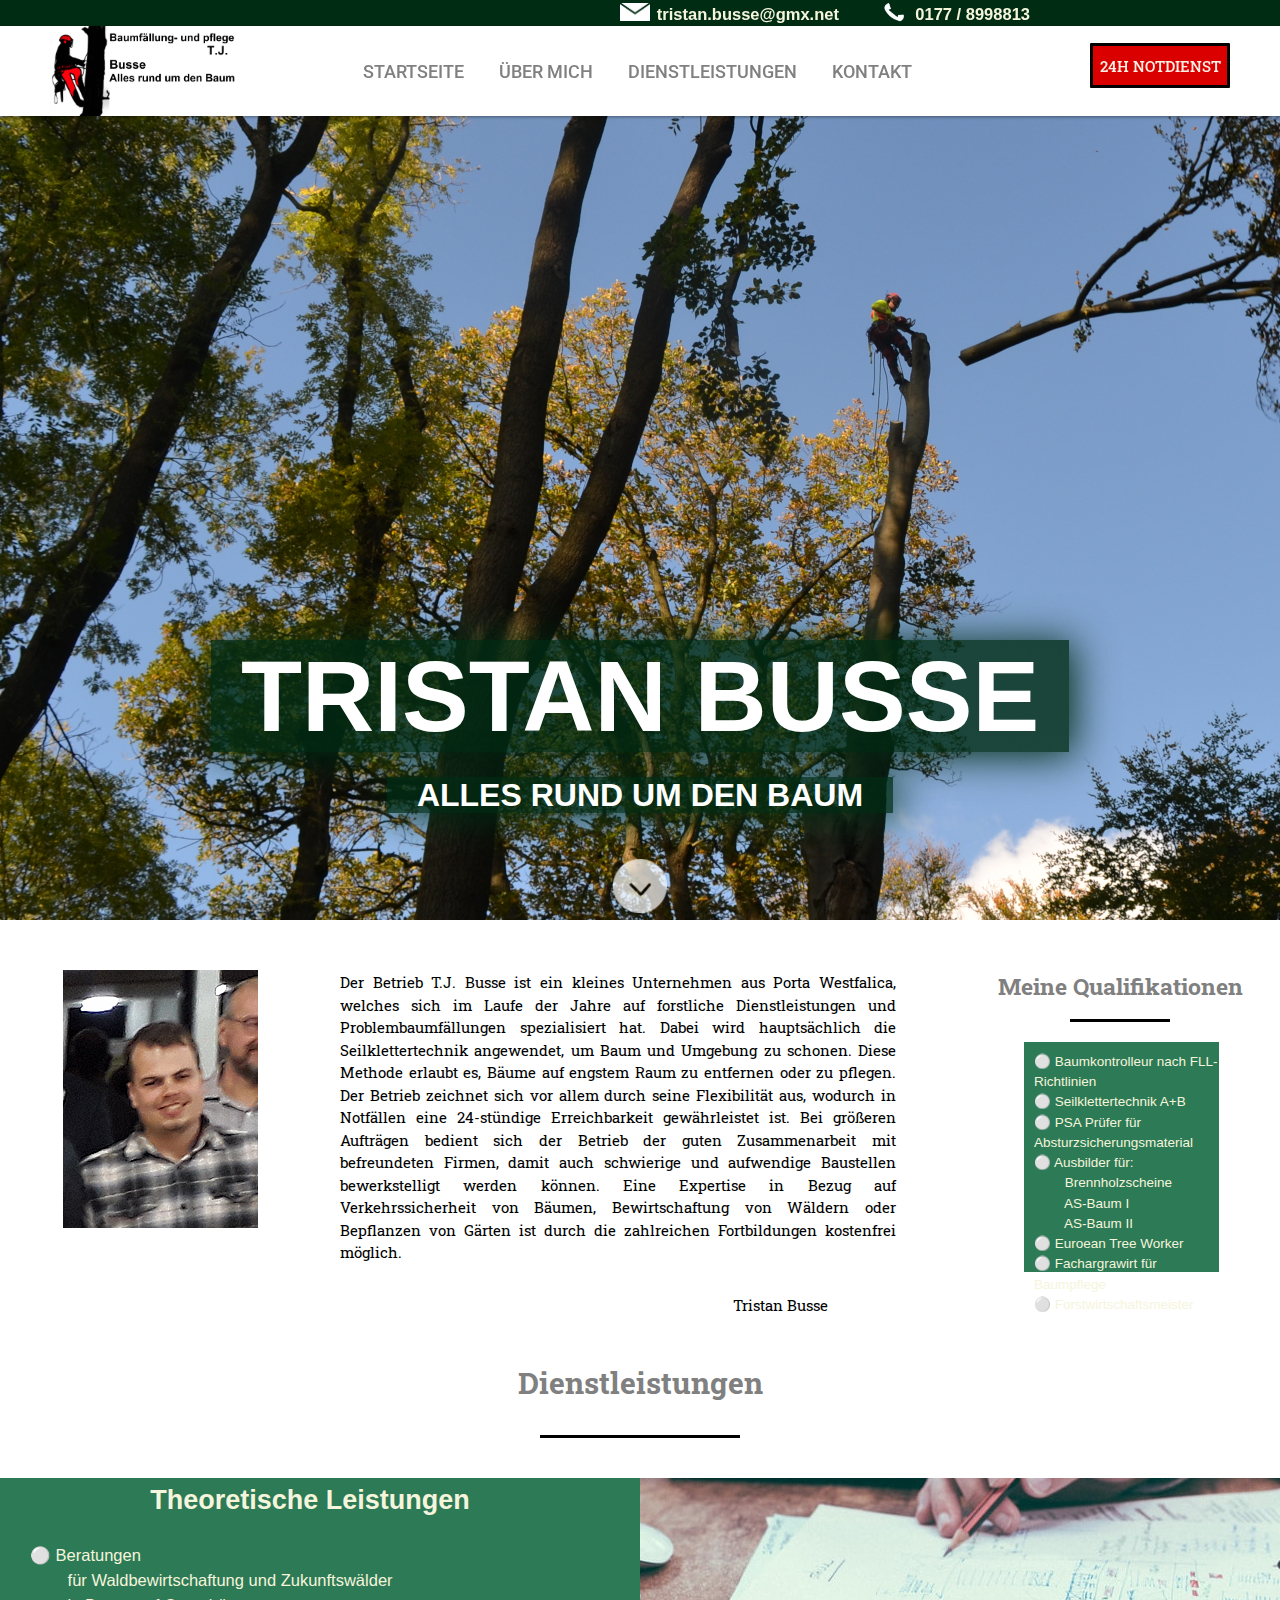
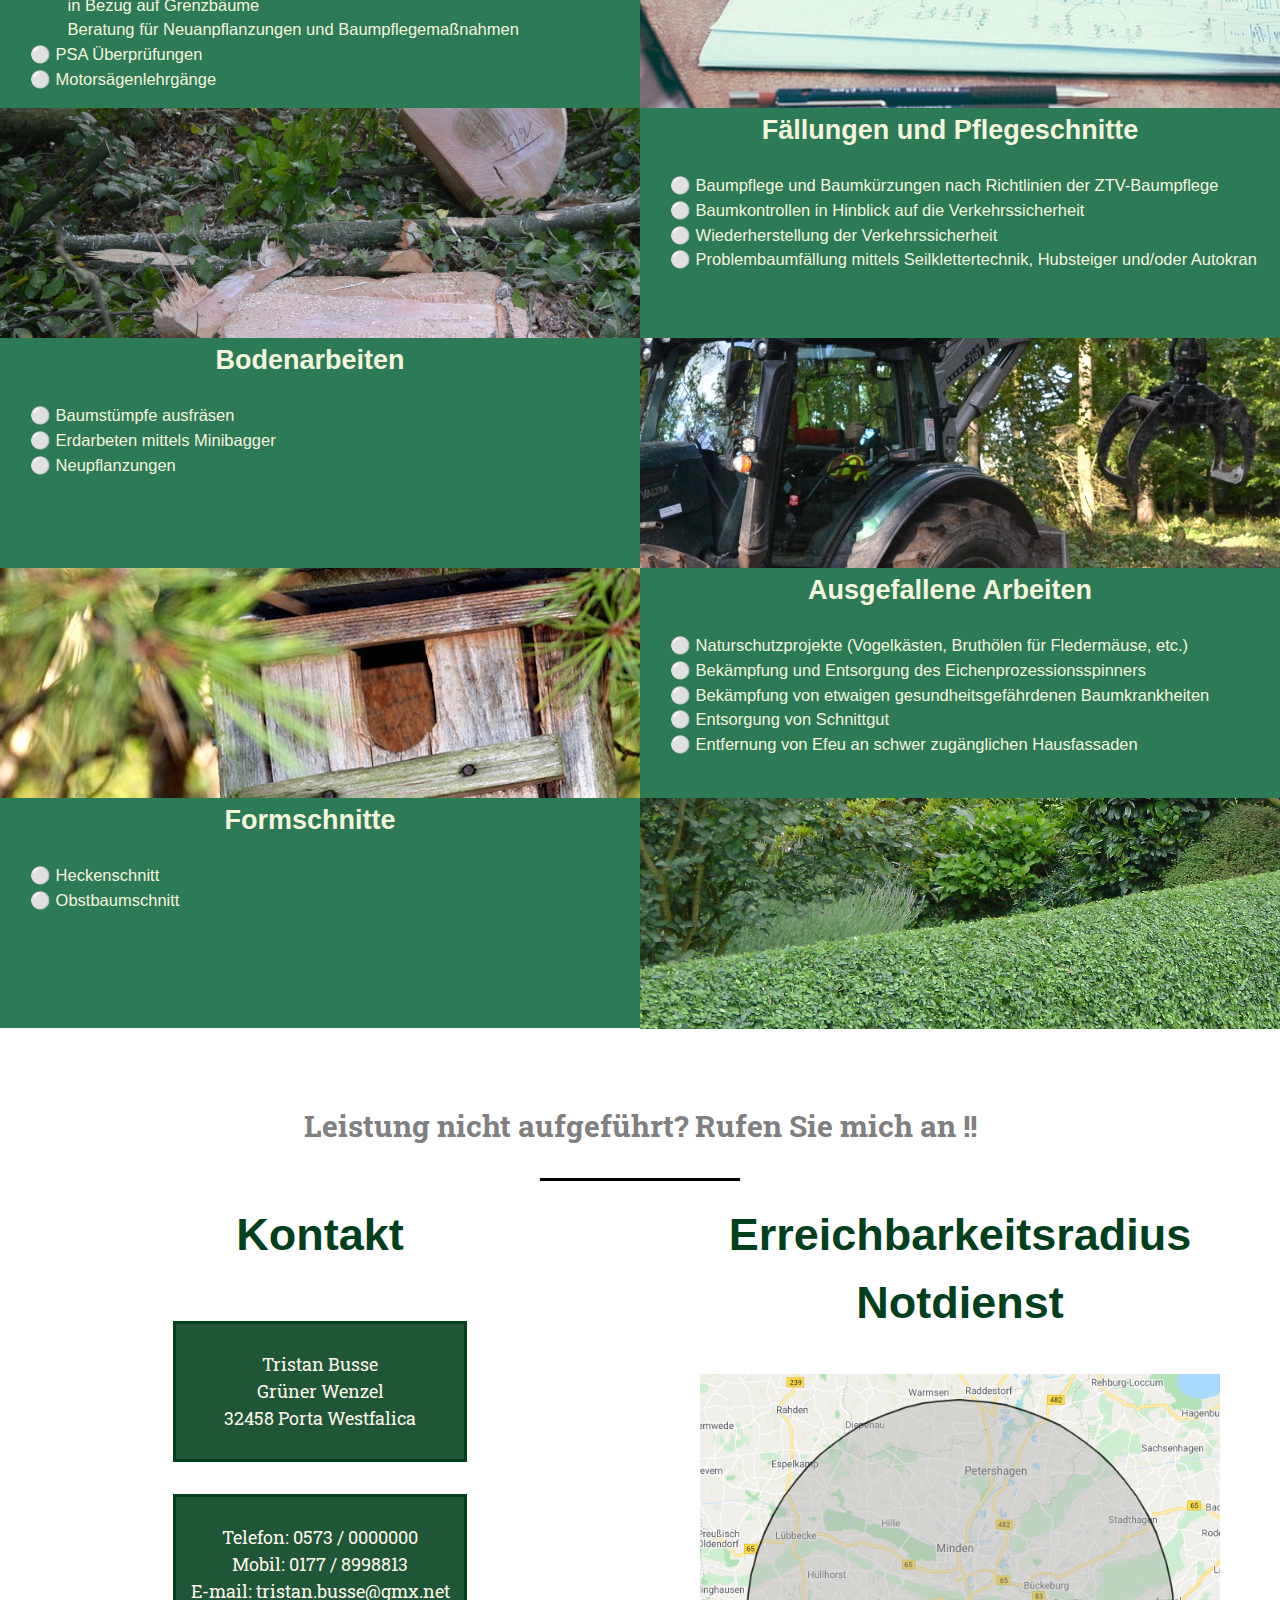
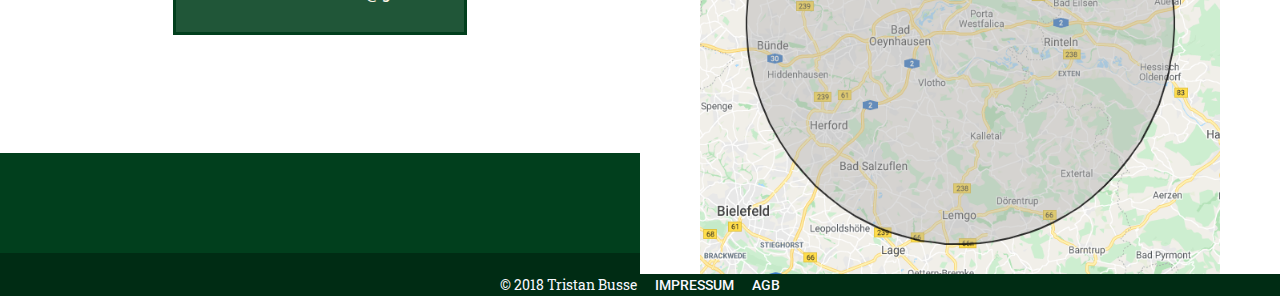
<file: v2/index.html>
<!DOCTYPE html>
<html>
    <head>
        <title>Tristan Busse | Baumkletterer </title>
        <meta charset="utf-8">
        <meta name="viewport" content="width=device-width, initial-scale=1.0">
        <link rel="stylesheet" type="text/css" href="style.css">
        <link rel="stylesheet" href="https://www.w3schools.com/w3css/4/w3.css">
        <!-- <script src="myscripts.js"></script> -->
        <link href="https://fonts.googleapis.com/css?family=Roboto:500" rel="stylesheet">
        <link href="https://fonts.googleapis.com/css?family=Roboto+Slab" rel="stylesheet">


    </head>

    <body>
        <header class=head2>
            <div id="Telefon" style="float:right">
              <p style="margin-right: 250px;"> <b>0177 / 8998813</b> </p>
            </div>

            <div id="HeadId2">
              <a >
                  <img src="TelephoneW.png" alt="TelefonIcon" style="width:20px; height:20px">
              </a>


            </div>
          
            <div id="Telefon" style="float:right">
              <p style="margin-right: 40px;"> <b>tristan.busse@gmx.net</b> </p>
            </div>

            <div id="HeadId2" >
              <a >
                  <img src="mail2.png" alt="MailIcon" style="width:30px; height:18px">
              </a>


            </div>


        </header>
        <!--- (1) Header Bild oben links ----------------------------------------------->
        <header>
            <div id="HeadId" style="margin-top: 0px;">
                <a href= "#MainPageId">
                    <img src="Logo.png" alt="TJ Busse Logo" style="width:189px; height:90px; ">
                    <!--rgba(0,0,0,0.4); -->
                    
                </a>
            </div>

            <div id="HeadId3">
              <a href="#KontaktId">
                <p style="color: linen;">24h Notdienst</p>
              </div>

            <!--- (1) Navigationszeile oben rechts ------------------------------------------>

            <nav id="NavId">
                <ul>
                  <li><a href="index.html">Startseite</a></li>
                  <li><a href="Vorstellung.html">Über mich</a></li>
                  <li><a href="Dienstleistungen.html">Dienstleistungen</a></li>
                  <li><a href="index.html#KontaktId">Kontakt</a></li>
                </ul>
            </nav>


        </header>

        <!---(1) Main -------------------------------------------------------------------->
        <section id="MainPageId">
          <hr class="invisible">
           <h1 > <b style="box-shadow: 4px 3px 40px 1px rgb(0, 44, 20); background: rgba(0,44,20, 0.8)  ; padding-left: 30px; padding-right: 30px;">Tristan Busse</b> </h1> 
          <h2 style="font-size: xx-large; "> <b style="box-shadow: 4px 3px 40px 1px rgb(0, 44, 20); background: rgba(0,44,20, 0.8)  ; padding-left: 30px; padding-right: 30px;">Alles rund um den Baum </b> </b></h2> 
          <a href="#aboutId">
              <img src="pfeil.png" alt="Pfeil">
          </a>
        </section>

        <!---(2) Personenvorstellung ------------------------------------------------------>
        <section id="aboutId" class=box  style="padding-top: 50px;">
        <!--  <h3 style="padding-top: 1px;"> Über mich </h3> -->

          <div class=boxWhite style="width:25%;">
            <img src="forstCrop.jpg" alt="bobross">
          </div>

          <div class=boxWhite style="width:45%" >
            <p style="margin-top: 1px;margin-left:20px;text-align: justify;">Der Betrieb T.J. Busse ist ein kleines Unternehmen aus Porta Westfalica, welches sich im Laufe der Jahre
              auf forstliche Dienstleistungen und Problembaumfällungen spezialisiert hat. Dabei wird hauptsächlich die
              Seilklettertechnik angewendet, um Baum und Umgebung zu schonen. Diese Methode erlaubt es, Bäume
              auf engstem Raum zu entfernen oder zu pflegen.
              Der Betrieb zeichnet sich vor allem durch seine Flexibilität aus, wodurch in Notfällen eine 24-stündige
              Erreichbarkeit gewährleistet ist. Bei größeren Aufträgen bedient sich der Betrieb der guten
              Zusammenarbeit mit befreundeten Firmen, damit auch schwierige und aufwendige Baustellen
              bewerkstelligt werden können.
              Eine Expertise in Bezug auf Verkehrssicherheit von Bäumen, Bewirtschaftung von Wäldern oder
              Bepflanzen von Gärten ist durch die zahlreichen Fortbildungen kostenfrei möglich.


            </p>
            <p style="margin-top: 30px;margin-left: 60%;">Tristan Busse</p>
          </div>

          <div class=boxWhite style="width:25%;float: right;">
            <p style="font-size: 150%;font-weight:bold; color:grey;margin-top: 0px;margin-bottom: 15px;"> Meine Qualifikationen </p>
            <hr class=hr3 style="margin-bottom: 20px;">

            <div class=boxGreenSmall >
              <p class=TDiensteS style="margin-top: 10px;" >
                &#x26AA; Baumkontrolleur nach FLL-Richtlinien <br> 
                &#x26AA; Seilklettertechnik A+B <br>
                &#x26AA; PSA Prüfer für Absturzsicherungsmaterial <br>
                &#x26AA; Ausbilder für: <br>
                &emsp;&emsp;  Brennholzscheine<br>
                &emsp;&emsp;  AS-Baum I<br>
                &emsp;&emsp;  AS-Baum II<br>
                &#x26AA; Euroean Tree Worker<br> 
                &#x26AA; Fachargrawirt für Baumpflege<br>
                &#x26AA; Forstwirtschaftsmeister<br>  </p>
            </div>
          </div>
        </section>

        <!---(3.1) Dienstleistungen - Schulungen ------------------------------------------------------>
        <!-- <a id="workId" class="anchor"></a> -->
        <section  class=box style="padding-top: 180px;" >
            <!--<a name="myAnchor" id="myAnchor"></a>-->

            <p style="font-size: 200%;font-weight:bold; color:grey"> Dienstleistungen </p>
            <hr class=hr2>

            <!--<h3 style="padding-top: 10px;"> Dienstleistungen</h3>
            <hr> -->

            <div class=boxGreen >
              <p class=TDiensteHeadline style="font-weight:bold;"><big>Theoretische Leistungen</big></p>
              
              <p class=TDienste >&#x26AA; Beratungen <br> 
                &emsp;&emsp;  für Waldbewirtschaftung und Zukunftswälder<br>
                &emsp;&emsp;  in Bezug auf Grenzbäume<br>
                &emsp;&emsp;  Beratung für Neuanpflanzungen und Baumpflegemaßnahmen<br>
                &#x26AA; PSA Überprüfungen<br> 
                &#x26AA; Motorsägenlehrgänge<br>  </p>
              
            </div>

            <div class=boxWhite >
              <img  src="consultingCrop.jpeg" alt="Theorie" >
            </div>

        </section>

        <!---(3.2) Dienstleistungen - Fällen ------------------------------------------------------>
        <section class=box id="workId2" style="padding-top: 0px;">

            <div class=boxWhite >
              <img  src="Fällung2Crop.JPG" alt="Fällung"  >
            </div>

            <div class=boxGreen >
              <p class=TDiensteHeadline style="font-weight:bold;"><big>Fällungen und Pflegeschnitte</big></p>
              
              <p class=TDienste > &#x26AA; Baumpflege und Baumkürzungen nach Richtlinien der ZTV-Baumpflege <br> 
                &#x26AA; Baumkontrollen in Hinblick auf die Verkehrssicherheit<br> 
                &#x26AA; Wiederherstellung der Verkehrssicherheit<br>  
                &#x26AA; Problembaumfällung mittels Seilklettertechnik, Hubsteiger und/oder Autokran </p>
            </div>

        </section>

        <!---(3.3) Dienstleistungen - Baumklettern ------------------------------------------------------>
        <section class=box id="workId3" >

            <div class=boxGreen >
              <p class=TDiensteHeadline style="font-weight:bold;"><big>Bodenarbeiten</big></p>
              
              <p class=TDienste > &#x26AA; Baumstümpfe ausfräsen<br> 
                &#x26AA; Erdarbeten mittels Minibagger<br> 
                &#x26AA; Neupflanzungen<br>  
            </div>

            <div class=boxWhite >
              <img  src="Maschine3Crop.JPG" alt="Bodenarbeiten">
            </div>

        </section>

              <!---(3.4) Dienstleistungen - Ausgefallene Arbeiten ------------------------------------------------------>
              <section class=box id="workId2" style="padding-top: 0px;">

                <div class=boxWhite >
                  <img  src="Brutkasten2.jpg" alt="Brutkasten"  >
                </div>
    
                <div class=boxGreen >
                  

                  <p class=TDiensteHeadline style="font-weight:bold;"><big>Ausgefallene Arbeiten</big></p>
              
                  <p class=TDienste > &#x26AA; Naturschutzprojekte (Vogelkästen, Bruthölen für Fledermäuse, etc.) <br> 
                    &#x26AA; Bekämpfung und Entsorgung des Eichenprozessionsspinners<br> 
                    &#x26AA; Bekämpfung von etwaigen gesundheitsgefährdenen Baumkrankheiten<br>  
                    &#x26AA; Entsorgung von Schnittgut<br>
                    &#x26AA; Entfernung von Efeu an schwer zugänglichen Hausfassaden </p>
                </div>
    
            </section>

            
        <!---(3.5) Dienstleistungen - Formschnitte ------------------------------------------------------>
        <section class=box id="workId3" >

          <div class=boxGreen >
            <p class=TDiensteHeadline style="font-weight:bold;"><big>Formschnitte</big></p>
              
            <p class=TDienste > &#x26AA; Heckenschnitt <br> 
              &#x26AA; Obstbaumschnitt<br> 
            </p>
          </div>

          <div class=boxWhite >
            <img  src="HeckeCrop.jpeg" alt="Hecke">
          </div>

      </section>
      
      
        <section class=breitBox style="margin-top: 100px;" >
      <!-- <hr id=KontaktId class="invisible" style="float:left">-->
      <!-- <h3 style="padding-top:210px">So erreichen Sie mich </h3> -->
          <div class=NochFragenBox style="padding-top: 175px;">
            <p style="font-size: 200%;font-weight:bold; color:grey;"> Leistung nicht aufgeführt? Rufen Sie mich an !! </p>
          </div>

          <hr class=hr2 style="margin-bottom: 0px;">


          <div class=bigBox >
            <div class=KartenBox>
              <p style="font-weight:bold; color:#013f1d; font-size: 250%; font-family: 'Gill Sans', 'Gill Sans MT', Calibri, 'Trebuchet MS', sans-serif; margin-top: 20px;"> <big> Kontakt </big> </p>
            </div>

            <p class="borderlineKontakt" style="margin-top: 7%; color: oldlace;"> <big> <br>
                Tristan Busse <br>
                Grüner Wenzel <br> 
                32458 Porta Westfalica <br><br>
              </big>
            </p>

            <p class="borderlineKontakt" style="margin-top: 5%;color: oldlace;"> <big> <br>
                Telefon: 0573 / 0000000 <br>
                Mobil: 0177 / 8998813 <br>
                E-mail: tristan.busse@gmx.net<br><br>
              </big>
            </p>
          </div>

          <div class=bigBox >

            <div class=KartenBox >
              <p style="font-weight:bold; color:#013f1d; font-size: 250%; font-family: 'Gill Sans', 'Gill Sans MT', Calibri, 'Trebuchet MS', sans-serif; margin-top: 20px;"> <big>Erreichbarkeitsradius Notdienst </big> </p>
            </div>
            <img  src="Umkreis.png" style="height:500px; width:520px" alt="Umkreis" >
            <!--<iframe width="80%" height="500px" frameborder="0"  src="https://umap.openstreetmap.fr/de/map/unbenannte-karte_404325?scaleControl=false&miniMap=false&scrollWheelZoom=false&zoomControl=true&allowEdit=false&moreControl=true&searchControl=null&tilelayersControl=null&embedControl=null&datalayersControl=true&onLoadPanel=undefined&captionBar=false"></iframe><p><a href="https://umap.openstreetmap.fr/de/map/unbenannte-karte_404325">Vollbildanzeige</a></p> 
            <iframe width="750" height="400" frameborder="0" scrolling="no" marginheight="0" marginwidth="0" src="https://www.openstreetmap.org/export/embed.html?bbox=8.893411159515383%2C52.219978448374015%2C8.911328315734865%2C52.22588045112227&amp;layer=mapnik" style="border: 1px solid black"></iframe><br/><small><a href="https://www.openstreetmap.org/#map=17/52.22293/8.90237">View Larger Map</a></small> -->
          </div>

        </section>


        <!---(4) Alt. Footer -------------------------------------------------------------------->
        <div class=footerBox>
         
        </div>


        <!---(5) Footer -------------------------------------------------------------------->
        <footer>
            <p style="margin-top: 0px;">
                &copy; 2018 Tristan Busse &nbsp;&nbsp;&nbsp;&nbsp; <a href=" " target="_blank">Impressum</a> &nbsp;&nbsp;&nbsp;&nbsp; <a href=" " target="_blank">AGB</a>
            </p>
        </footer>

    </body>
</html>
</file>
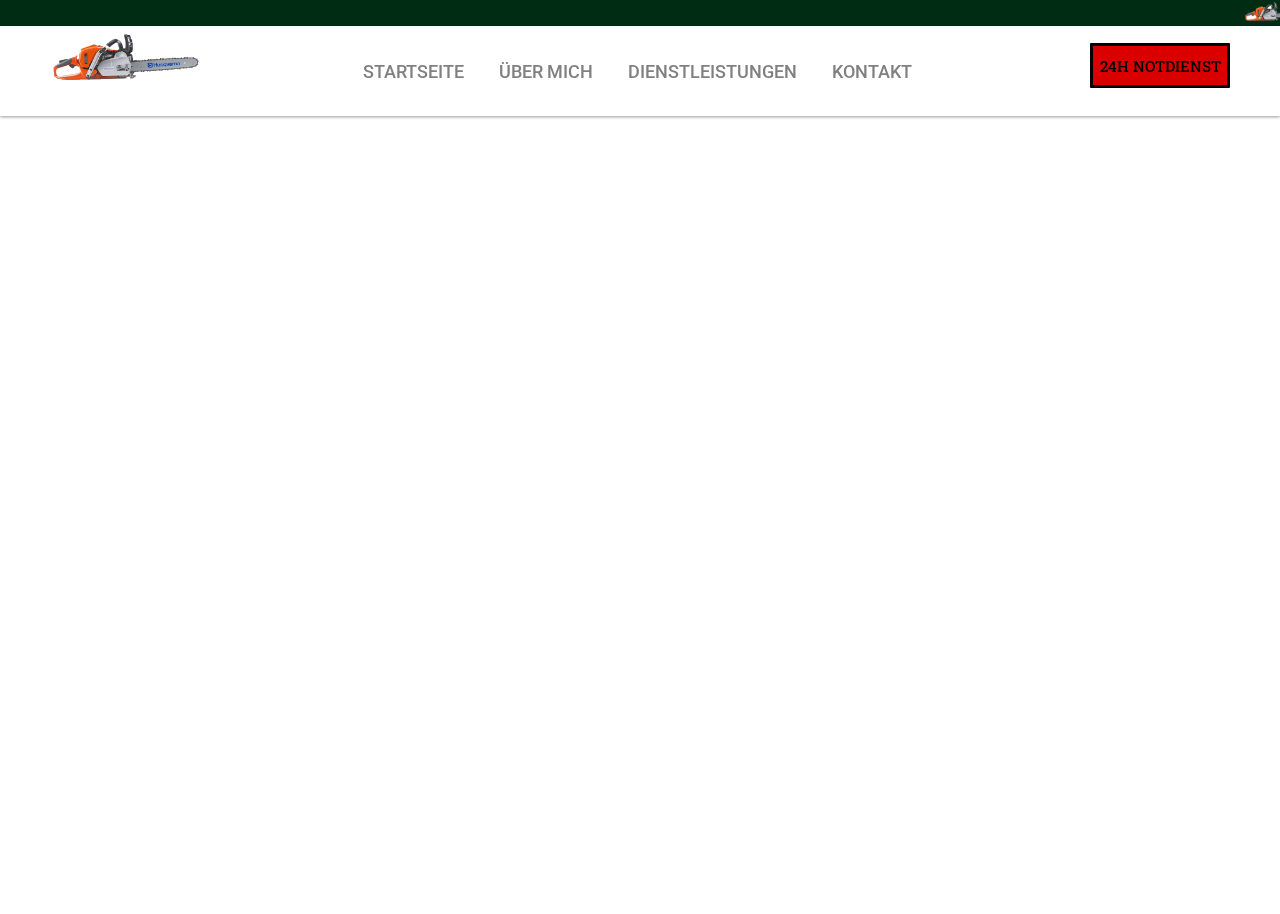
<file: v2/Dienstleistungen.html>
<!DOCTYPE html>
<html>
    <head>
      <title>Tristan Busse | Baumkletterer </title>
      <meta charset="utf-8">
      <meta name="viewport" content="width=device-width, initial-scale=1.0">
      <link rel="stylesheet" type="text/css" href="style.css">
      <link rel="stylesheet" href="https://www.w3schools.com/w3css/4/w3.css">
      <!-- <script src="myscripts.js"></script> -->
      <link href="https://fonts.googleapis.com/css?family=Roboto:500" rel="stylesheet">
      <link href="https://fonts.googleapis.com/css?family=Roboto+Slab" rel="stylesheet">
    </head>

    <body>
        <header class=head2>
            <div id="HeadId2">
              <a >
                  <img src="Säge.png" alt="Husqvarna" style="width:60px; height:20px">
              </a>
            </div>

        </header>
        <!--- (1) Header Bild oben links ----------------------------------------------->
        <header>
            <div id="HeadId">
                <a href= "#MainPageId">
                    <img src="Säge.png" alt="Husqvarna" style="width:150px; height:50px">
                </a>
            </div>

            <div id="HeadId3">
              <a href="#KontaktId">
                <p>24h Notdienst</p>
              </div>

            <!--- (1) Navigationszeile oben rechts ------------------------------------------>

            <nav id="NavId">
                <ul>
                  <li><a href="index.html">Startseite</a></li>
                  <li><a href="Vorstellung.html">Über mich</a></li>
                  <li><a href="Dienstleistungen.html">Dienstleistungen</a></li>
                  <li><a href="index.html#KontaktId">Kontakt</a></li>
                </ul>
            </nav>


        </header>



        <footer>
            <p>
                &copy; 2018 Tristan Busse &nbsp;&nbsp;&nbsp;&nbsp; <a href=" " target="_blank">Impressum</a> &nbsp;&nbsp;&nbsp;&nbsp; <a href=" " target="_blank">AGB</a>
            </p>
        </footer>

        <footer class=foot2>

        </footer>
    </body>
</html>
</file>
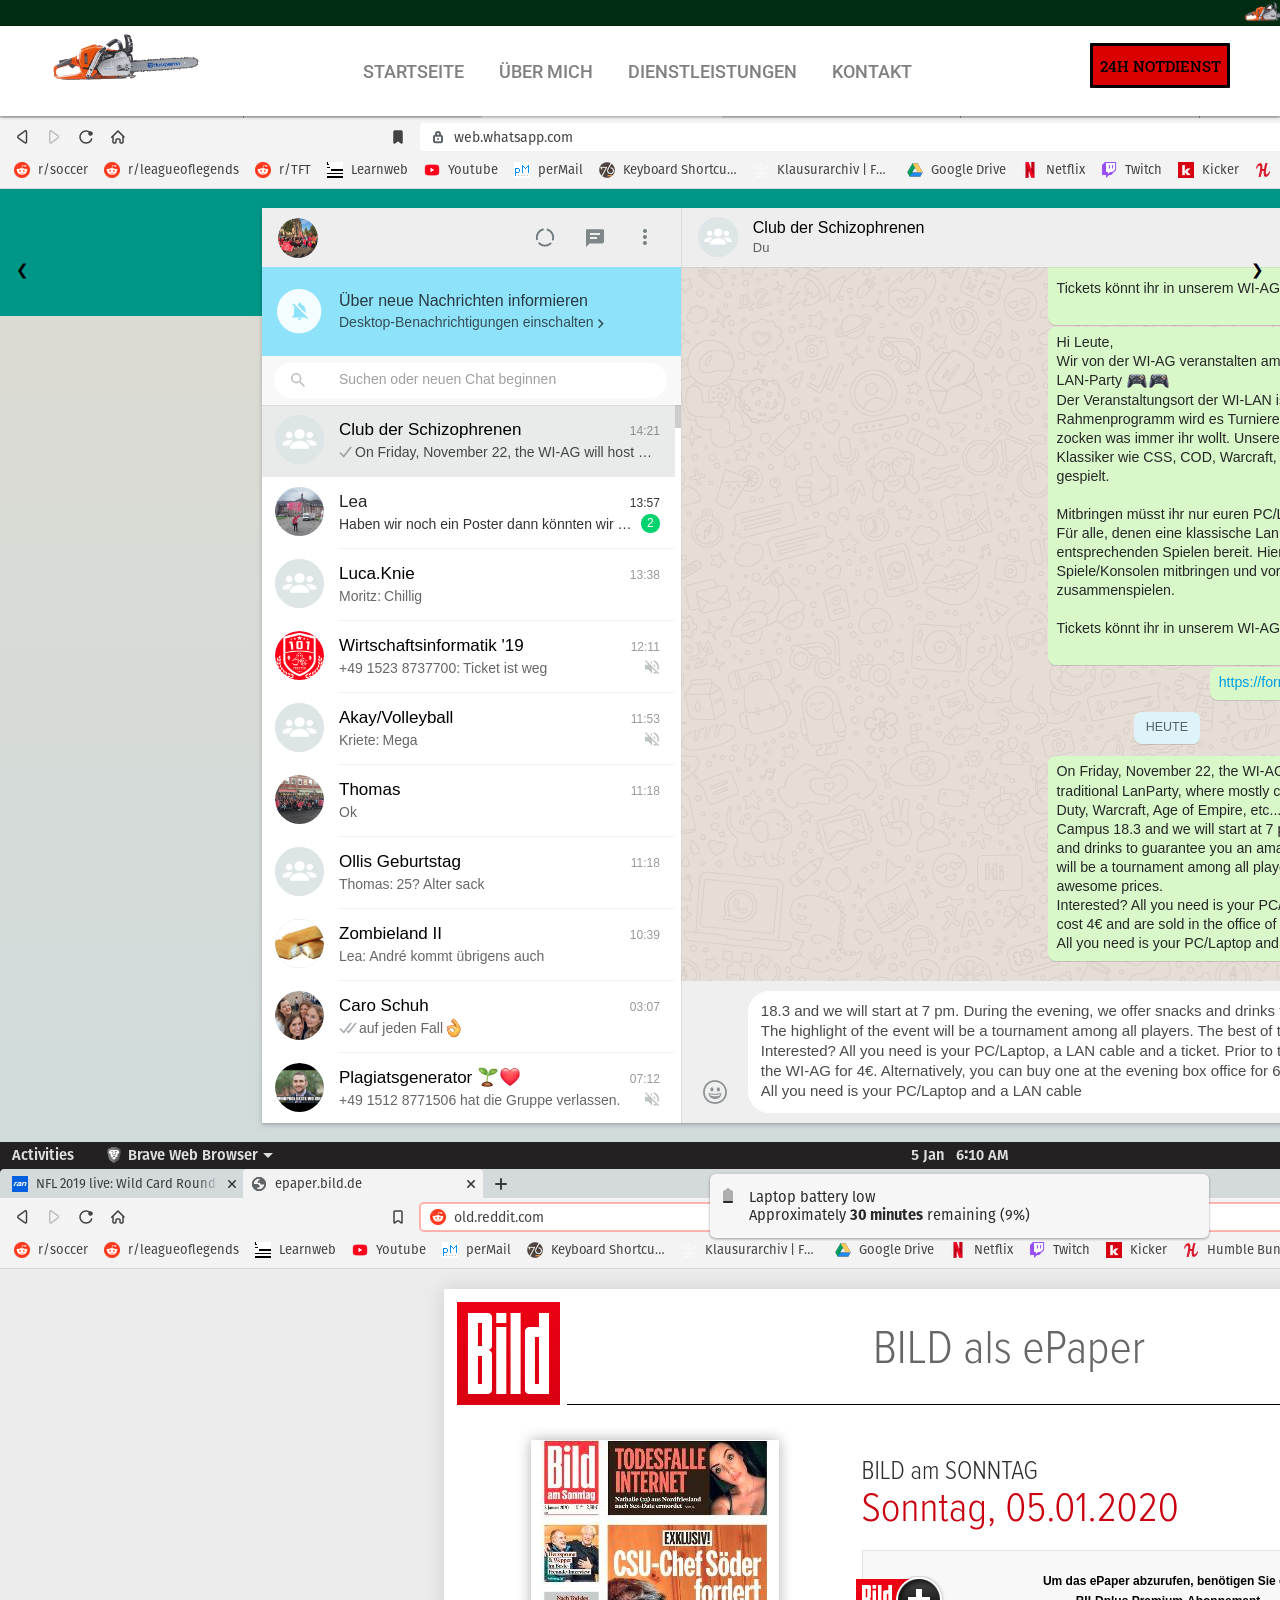
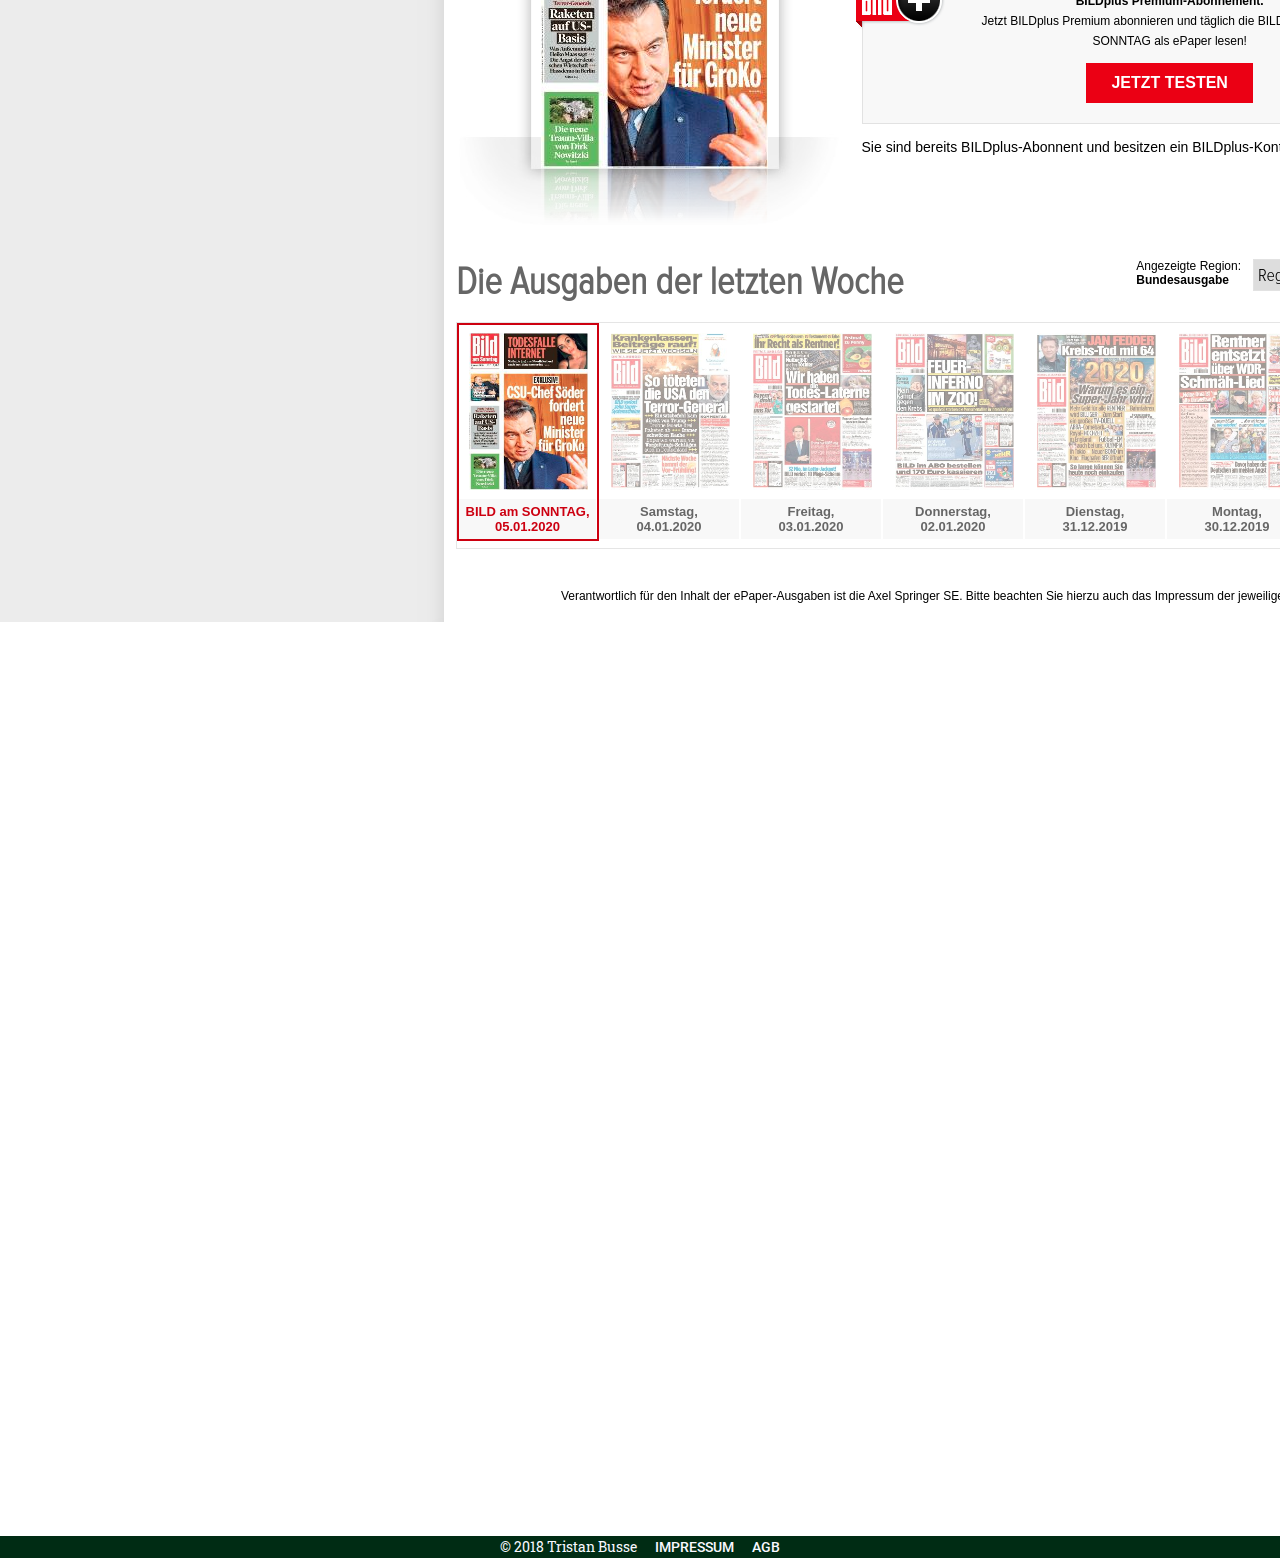
<file: v2/Vorstellung.html>
<!DOCTYPE html>
<html>
<head>
    <title>Tristan Busse | Baumkletterer </title>
    <meta charset="utf-8">
    <meta name="viewport" content="width=device-width, initial-scale=1.0">
    <link rel="stylesheet" type="text/css" href="style.css">
    <link rel="stylesheet" href="https://www.w3schools.com/w3css/4/w3.css">
    <script src="myscripts.js"></script>
    <link href="https://fonts.googleapis.com/css?family=Roboto:500" rel="stylesheet">
    <link href="https://fonts.googleapis.com/css?family=Roboto+Slab" rel="stylesheet">


</head>

  <body>
      <header class=head2>
          <div id="HeadId2">
            <a >
                <img src="Säge.png" alt="Husqvarna" style="width:60px; height:20px">
            </a>
          </div>

      </header>
      <!--- (1) Header Bild oben links ----------------------------------------------->
      <header>
          <div id="HeadId">
              <a href= "#MainPageId">
                  <img src="Säge.png" alt="Husqvarna" style="width:150px; height:50px">
              </a>
          </div>

          <div id="HeadId3">
            <a href="#KontaktId">
              <p>24h Notdienst</p>
            </div>


          <!--- (1) Navigationszeile oben rechts ------------------------------------------>

          <nav id="NavId">
              <ul>
                <li><a href="index.html">Startseite</a></li>
                <li><a href="Vorstellung.html">Über mich</a></li>
                <li><a href="Dienstleistungen.html">Dienstleistungen</a></li>
                <li><a href="index.html#KontaktId">Kontakt</a></li>
              </ul>
          </nav>

      </header>

      <hr>
      <hr>
      <!--
        <section class=PBreitBox>
          <div class=PBigBox1 >
            <img class=resize src="wald.jpg" >
          </div>
          <div class=PBigBox2 >

          </div>
          <div class=PBigBox3 >
          </div>

        </section>

      <hr>
-->
      <section>

        <img class="mySlides" style="height:50%" src="Bsp2.png">
        <img class="mySlides" style="height:50%" src="Bsp3.png">

        <button class="w3-button w3-display-left" style="top:30%" onclick="plusDivs(-1)">&#10094;</button>
        <button class="w3-button w3-display-right" style="top:30%" onclick="plusDivs(+1)">&#10095;</button>

      </section>

      <section>
        <div>
          
        </div>
      </section>

      <footer>
          <p>
              &copy; 2018 Tristan Busse &nbsp;&nbsp;&nbsp;&nbsp; <a href=" " target="_blank">Impressum</a> &nbsp;&nbsp;&nbsp;&nbsp; <a href=" " target="_blank">AGB</a>
          </p>
      </footer>

      <footer class=foot2>

      </footer>
  </body>
</html>
</file>
<file: v2/style.css>
html,body{
  margin: 0;
  padding: 0;
  height: 100%;
  text-align: center;
}
/* Section Mindesthöhe****************************************************************/
section{
  min-height: 100%;
}

a{
  text-decoration: none;

}
/* Listen Config**********************************************************************/
li{
  list-style-type: none;

}
/* Überschriften Config****************************************************************/
h1,h2,h3,a{
  font-family: 'Roboto', sans-serif;
  font-weight: 500;
  text-transform: uppercase;
}

h3{
  font-size:  40px;
  padding-top: 2%;
  margin-bottom: 10px;
}


/* Paragraphen config********************************************************************/
p{
  font-family: 'Roboto Slab', serif;
}
/* Horizontal line config****************************************************************/
hr{
  width: 30px;
  height: 3px;
  background:#000000;
  border: 0;
  margin: 0 auto 40px auto;
}

.hr2{
  width: 200px;
  height: 3px;
  background:#000000;
  border: 0;
  margin: 0 auto 40px auto;
}
.hr3{
  width: 100px;
  height: 3px;
  background:#000000;
  border: 0;
  margin: 0 auto 40px auto;
}

}

/* unknown purpose************************************************************************/
#HeadId, li, img{
  transition: all 300ms; -webkit-transition: all 300ms; -moz-transition: all 300ms; -o-transition: all 300ms;
}

/* anchor that positions the id reference correctly*****************************************/
.anchor {
  display:block;
  padding-top:0px;
  margin-top:90px;
}

 .anchor2 {
  display:block;
  padding-top:0px;
  margin-top:10px;
}

/* unknown purpose************************************************************************/
.h3PadEraser{
padding-top:3%;
}



/************************************************************************************************/
/************************************************************************************************/
/*******************************************Boxen************************************************/
/************************************************************************************************/
/************************************************************************************************/


/* Standard Box Außen Config ***********Main***Dienste******************************************/
.box{
  width:100%;
  min-height:230px;
  background-color: white;
  padding-top:3%;
}
/* Box Innen Config*/
.boxGreen{
  width:50%;
  height:230px;
  background-color: #2d7a56;;
  float: left;
}

.boxGreenSmall{
  width:61%;
  height:230px;
  background-color: #2d7a56;;
  float: left;
  margin-left: 20%;
}
/*#015225*/

.boxWhite{
  width:50%;
  height:230px;
  background-color: white;
  float: left;
}

.dialogRed{
    height:40px;
    width:150px;
    margin: 30px -50px;
    position:relative;
    top:10%;
    left:50%;
    background-color: rgba(104, 6, 6, 0.938);

}



/* Box Innen Config**********************Main***Kontakt******************************************/
.bigBox{
  min-height:500px;
  width:50%;
  background-color: white;
  float: left;
}

/* Box Außen Config*********************Main****Kontakt******************************************/
.breitBox{
  min-height: 95%;
  width:100%;
  background-color: white;
}


.borderlineKontakt{
  border-radius: 0px;
  border: 3px solid;
  border-color: #013f1d;
  background-color: #013f1de0;
  margin-left: 27%;
  margin-right: 27%;
}

/* Box Außen Config*********************Personenvorstellung******************************************/
.PBreitBox{
  min-height:700px;
  width:100%;
  background-color: white;
  float: left;
}
/* Box Außen Config*********************Personenvorstellung******************************************/
.PBigBox1{
  min-height:700px;
  width:20%;
  background-color: white;
  float: left;
}
/* Box Außen Config*********************Personenvorstellung******************************************/
.PBigBox2{
  min-height:700px;
  width:70%;
  background-color: grey;
  float: left;
}

/* Box Außen Config*********************Personenvorstellung******************************************/
.PBigBox3{
  min-height:700px;
  width:10%;
  background-color: blue;
  float: left;
}

/* Box Außen Config*********************Personenvorstellung******************************************/
.PBreitBox2{
  min-height:500px;
  width:100%;
  background-color: pink;
}

#aboutId p{
  margin-top: 80px;
}

/* Bilder resize************************************************************************/
.resize{
  max-width: 50%;
  max-height: 50%;
  margin-top: 80px;
}
.resize2{
  max-height: 250px;
  max-width: 50%;

}

/* Alt Footer Box********************Footer******************************************/
.footerBox{
  min-height:100px;
  width:100%;
  background-color: #013f1d;
}

.NochFragenBox{
  width:100%;
  min-height:50px;
  background-color: white;
  padding-top: 8%;
}

.KartenBox{
  margin-left: 10%;
  width:80%;
  min-height:75px;
/*  padding-top:12%; */
}

















/* HEADER Leiste*********************************************************************/
header{
  width: 100%;
  height: 90px;
  position: fixed;
  top: 26px;               /* Abstand */
  left: 0;
  background: white;
  opacity: 1;
  box-shadow: 0 1px 3px rgba(0,0,0,0.4);
  z-index: 3;            /* Lvl Priorität*/

}

.head2{
  width: 100%;
  height: 60px;
  position: fixed;
  top: 0;               /* Abstand */
  left: 0;
  background: #002c14;
  opacity: 1;
  box-shadow: 0 1px 3px rgba(0,0,0,0.4);
  z-index: 3;            /* Lvl Priorität*/
}

/*#015225*/
/*#002c14;*/

/* Bild Tristan*****************************************************************/
#HeadId{
  width: 140px;
  float: left;
  margin-left: 50px;
  margin-top: 7px;
}
#HeadId:hover{
  opacity: 0.85;
  }

#HeadId img{
  width: 100%;
}

/* Bild Telefon***************************************************************/
#HeadId2{
  width: 30px;
  float: right;
  margin-right:0.5%;

}
#HeadId2:hover{
  opacity: 0.85;
  }

#HeadId2 img{
  width: 100%;
}
/* Text Telefon***************************************************************/
#Telefon p{
  font-size: 110%;
  margin-top: 2px;
  margin-right:300px;
  color: beige;
  font-family: Arial Black,Arial Bold,Gadget,sans-serif;
}

/* Text Diensleistungen***************************************************************/
.TDienste{
  font-size: 110%;
  margin-top: 2px;
  margin-right:20px;
  color: beige;
  font-family: Arial Black,Arial Bold,Gadget,sans-serif;
  text-align: left;
  margin-left: 30px;
}

.TDiensteS{
  font-size: 90%;
  margin-top: 2px;
  margin-right:1px;
  color: beige;
  font-family: Arial Black,Arial Bold,Gadget,sans-serif;
  text-align: left;
  margin-left: 10px;
}

.TDiensteHeadline{
  font-size: 150%;
  margin-top: 2px;
  margin-right:20px;
  color: beige;
  font-family: Arial Black,Arial Bold,Gadget,sans-serif;
}


/* Bild Notdienst ***************************************************************/
#HeadId3{
  height: 45px;
  width: 140px;
  float: right;
  margin-right:50px;
  /*padding-top: 5px;*/
  margin-top: 17px;
  background-color: rgb(219, 0, 0);
  border-radius: 1px;
  border: 3px solid;
  border-color:black;



}
#HeadId3:hover{
  opacity: 0.85;
  }

#HeadId3 img{
  width: 100%;
}

#HeadId3 p{
  margin-top: 7%;
}



/* HEADER Navigationszeile*****************************************************/
header nav{
  /*float: right;*/
  margin-top: 17px;
  margin-right: 200px;
}

header nav ul{
  display: inline-block;
  list-style-type: none;

  /*text-align: center;*/
  /*position: relative;
/*  width: 100%*
  margin: 0 auto;

/*  left: 1%;
  padding: 0;*/
}

header nav ul li{
  /*Navigationelemente nebeneinander*/
  float:left;
  /*Abstand der Navigationelemente*/
  margin-right: 35px;

}

header nav ul li a{
  font-size: 18px;
  color: grey;

}

header nav ul li:hover{
  padding-top:3px;
  text-decoration: underline;
  
}

header nav ul li a:hover{
  color: #016830;
}

.invisible{
  opacity:0;
}
/* MainPage********************************************************************/
#MainPageId{
  background: url(Main2.JPG);
  /*background-position: center; */
  background-repeat: no-repeat;
  /*background-size: 1920px 679px*/
  background-attachment: fixed;
  /*opacity: 0.85;*/
}

#MainPageId h1{
  margin: 600px auto 0 auto;
  font-size: 100px;
  color: white;


}
#MainPageId h2{
  margin: 0 auto 0 auto;
  font-size: 50px;
  color: white;
}
#MainPageId img{
  margin-top: 40px;
  opacity: 0.7;
}
#MainPageId img:hover{
  opacity:1;
}


/* About***********************************************************************/
/*
#aboutId img{
  width: 500px;
} */

/*
#aboutId img:hover{
  transform: scale(1.1);
  -webkit-transform: scale(1.1);
  -moz-transform: scale(1.1);
  -o-transform: scale(1.1);

} */


/*#aboutId p{
  width: auto;
  margin: 0 auto 0 auto;

} */
#About img{
  width: 100%;
  height: 100%;
}
/* Slideshow**************************************************************/


/* Dienstleistung**************************************************************/
#DiensteId img{

}

#DiensteId p{
  padding-top: 40px;
}



/* Footer *********************************************************************/

/*footer {
  width: 100%;
  height: 30px;
  background-color: brown;
}


.foot1{
  height: 10px;
  background-color: #337450;
}


footer p{
  font-size: 14px;
}
*/

footer {
  width: 100%;
}

footer p{

  font-size: 14px;
  color: ghostwhite;
  /*padding-top:30px; */
  background-color: #002c14;
} 
/* Kontakt*********************************************************************/
#KontaktId p{
  font-size: 18.5px;
}
</file>
